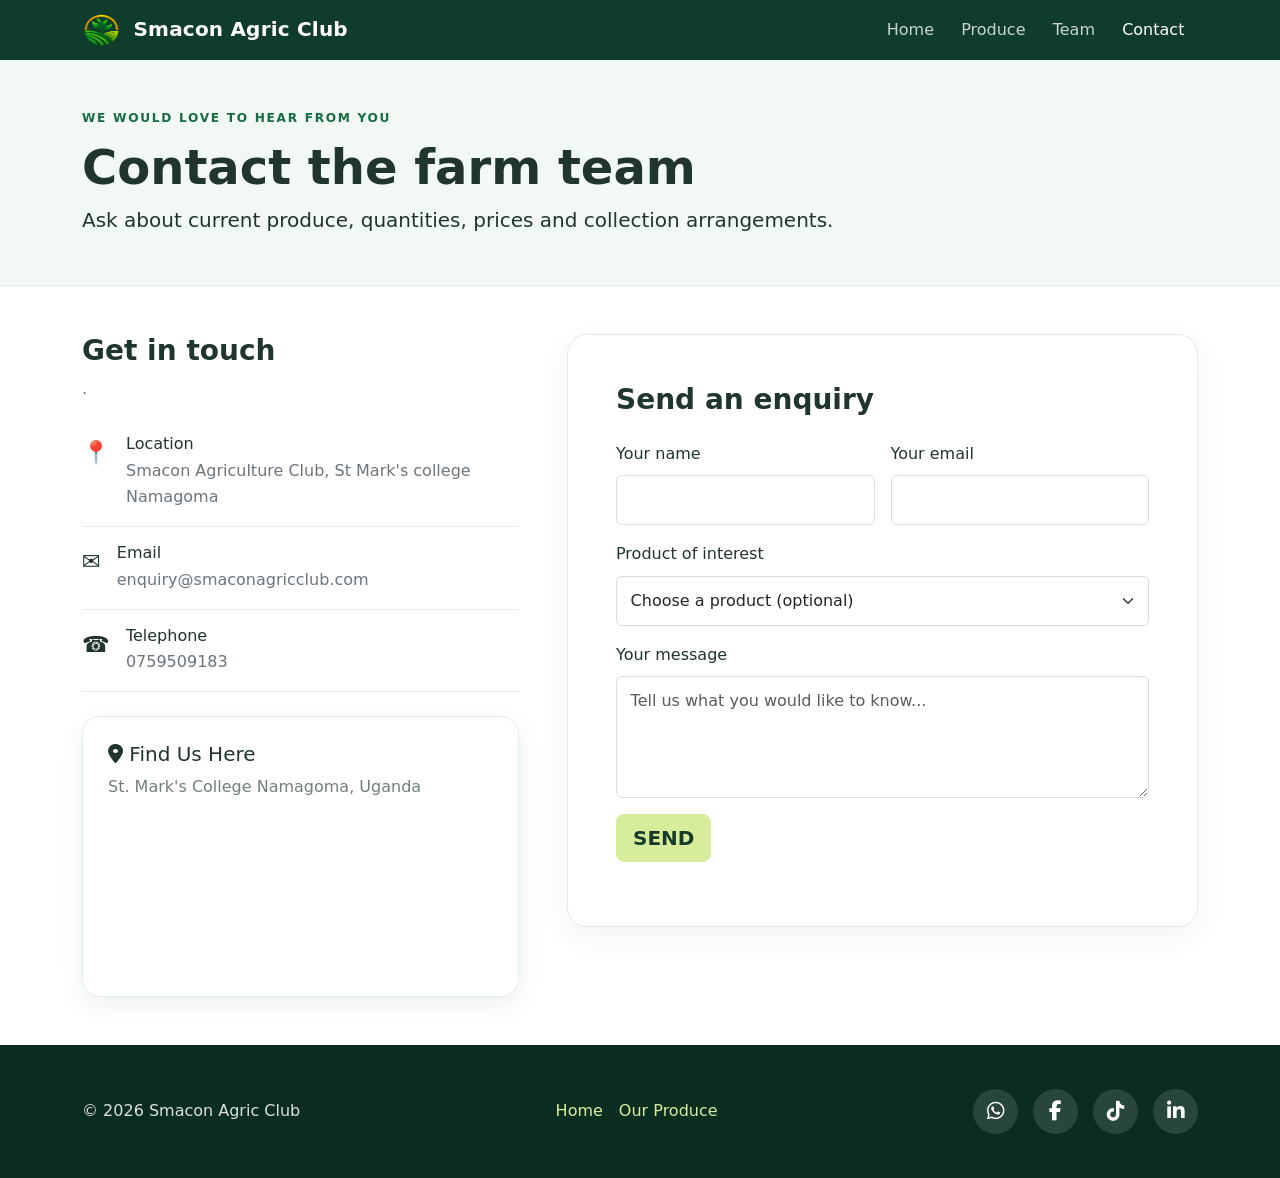
<file: contact.html>
<!doctype html>
<html lang="en">
<head><meta charset="utf-8"><meta name="viewport" content="width=device-width, initial-scale=1">
    <link rel="stylesheet"
      href="https://cdnjs.cloudflare.com/ajax/libs/font-awesome/6.7.2/css/all.min.css">
<title>Contact Us | Smacon Agric Club</title><link href="https://cdn.jsdelivr.net/npm/bootstrap@5.3.3/dist/css/bootstrap.min.css" rel="stylesheet"><link rel="stylesheet" href="css/style.css">
    <link rel="shortcut icon" href="images/favicon.png" type="image/x-icon">
</head>
<body>
<nav class="navbar navbar-expand-lg navbar-dark site-navbar sticky-top"><div class="container">
 <a class="navbar-brand fw-bold" href="index.html"><span class="brand-leaf"><img class="logo" src="images/LOGO.png" alt=""></span> Smacon Agric Club</a><button class="navbar-toggler" type="button" data-bs-toggle="collapse" data-bs-target="#mainNav" aria-controls="mainNav" aria-expanded="false" aria-label="Toggle navigation"><span class="navbar-toggler-icon"></span></button>
<div class="collapse navbar-collapse" id="mainNav"><ul class="navbar-nav ms-auto"><li class="nav-item"><a class="nav-link" href="index.html">Home</a></li><li class="nav-item"><a class="nav-link" href="products.html">Produce</a></li><li class="nav-item"><a class="nav-link" href="team.html"> Team</a></li><li class="nav-item"><a class="nav-link active" aria-current="page" href="contact.html">Contact</a></li></ul></div>
</div></nav>
<main>
<header class="page-banner"><div class="container py-5"><p class="eyebrow">WE WOULD LOVE TO HEAR FROM YOU</p><h1 class="display-5 fw-bold">Contact the farm team</h1><p class="lead mb-0">Ask about current produce, quantities, prices and collection arrangements.</p></div></header>
<section class="py-5"><div class="container"><div class="row g-5">
<div class="col-lg-5"><h2 class="h3 fw-bold">Get in touch</h2><p class="text-secondary">.</p>
<div class="contact-detail"><span class="contact-symbol">📍</span><div><h3 class="h6 mb-1">Location</h3><p class="text-secondary mb-0">Smacon Agriculture Club, St Mark's college Namagoma</p></div></div>
<div class="contact-detail"><span class="contact-symbol">✉️</span><div><h3 class="h6 mb-1">Email</h3><p class="text-secondary mb-0">enquiry@smaconagricclub.com</p></div></div>
<div class="contact-detail"><span class="contact-symbol">☎️</span><div><h3 class="h6 mb-1">Telephone</h3><p class="text-secondary mb-0">0759509183</p></div></div>
<div class="mt-4">
    <div class="contact-map-card">
        <h5><i class="fa-solid fa-location-dot"></i> Find Us Here</h5>
        <p>St. Mark's College Namagoma, Uganda</p>

        <div class="contact-map">
            <iframe
                src="https://maps.google.com/maps?q=St%20Mark%27s%20College%20Namagoma%2C%20Uganda&output=embed"
                title="Map of St. Mark's College Namagoma"
                width="100%"
                height="100%"
                style="border:0;"
                allowfullscreen
                loading="lazy"
                referrerpolicy="no-referrer-when-downgrade">
            </iframe>
        </div>

        <!-- <a
            href="https://www.google.com/maps/search/?api=1&query=St+Mark%27s+College+Namagoma+Uganda"
            target="_blank"
            rel="noopener noreferrer"
            class="map-directions">
            <i class="fa-solid fa-diamond-turn-right"></i>
            Get Directions
        </a> -->
    </div>
</div>
</div>
<div class="col-lg-7"><div class="contact-panel p-4 p-md-5"><h2 class="h3 fw-bold mb-1">Send an enquiry</h2><p class="text-secondary mb-4"></p>
<form id="enquiryForm">
<div class="row g-3">
<div class="col-md-6"><label class="form-label" for="customerName">Your name</label><input class="form-control" id="customerName" name="customerName" required></div>
<div class="col-md-6"><label class="form-label" for="customerEmail">Your email</label><input class="form-control" type="email" id="customerEmail" name="customerEmail" required></div>
<div class="col-12"><label class="form-label" for="product">Product of interest</label><select class="form-select" id="product" name="product"><option value="">Choose a product (optional)</option><option>Carrots</option><option>Cabbages</option><option>Rabbit project</option><option>Other produce</option></select></div>
<div class="col-12"><label class="form-label" for="message">Your message</label><textarea class="form-control" id="message" name="message" rows="4" placeholder="Tell us what you would like to know..." required></textarea></div>
<div class="col-12"><button class="btn btn-farm btn-lg" type="submit">SEND</button></div>
</div>
<div id="formMessage" class="small mt-3" role="status" aria-live="polite"></div>
</form></div></div>
</div></div></section>
</main>
<footer class="site-footer py-4"><div class="container d-md-flex justify-content-between align-items-center"><p class="mb-2 mb-md-0">© <span class="current-year"></span> Smacon Agric Club</p><div class="d-flex gap-3"><a href="index.html">Home</a><a href="products.html">Our Produce</a></div>
<div class="footer-socials">
    <a href="https://wa.me/256700000000"
       target="_blank"
       rel="noopener noreferrer"
       aria-label="Chat with us on WhatsApp"
       title="WhatsApp">
        <i class="fa-brands fa-whatsapp"></i>
    </a>

    <a href="https://www.facebook.com/"
       target="_blank"
       rel="noopener noreferrer"
       aria-label="Facebook"
       title="Facebook">
        <i class="fa-brands fa-facebook-f"></i>
    </a>

    <a href="https://www.tiktok.com/"
       target="_blank"
       rel="noopener noreferrer"
       aria-label="TikTok"
       title="TikTok">
        <i class="fa-brands fa-tiktok"></i>
    </a>

    <a href="https://www.linkedin.com/"
       target="_blank"
       rel="noopener noreferrer"
       aria-label="LinkedIn"
       title="LinkedIn">
        <i class="fa-brands fa-linkedin-in"></i>
    </a>
</div>
</div></footer>
<script src="https://cdn.jsdelivr.net/npm/bootstrap@5.3.3/dist/js/bootstrap.bundle.min.js"></script><script src="js/script.js"></script>
</body></html>
</file>
<file: css/style.css>
/* GreenHarvest student project: shared styles for all pages */
:root {
  --farm-green: #176b45;
  --farm-dark: #103d2b;
  --farm-blue: #176a8a;
  --farm-light: #f2f8f4;
  --farm-lime: #d7ed9c;
}
body { color: #20352b; font-family: system-ui, -apple-system, "Segoe UI", sans-serif; line-height: 1.65; }
.site-navbar { background: var(--farm-dark); }
.navbar-brand { letter-spacing: .2px; }
.brand-leaf { color: var(--farm-lime); margin-right: .35rem; }
.navbar .nav-link { color: rgba(255,255,255,.78); padding-left: .85rem !important; padding-right: .85rem !important; }
.navbar .nav-link:hover, .navbar .nav-link.active { color: #fff; }
.logo {width: 5%;}
.hero-section { color: #fff; background: linear-gradient(120deg, #103d2b, #176b45 70%, #176a8a); }
.hero-title { max-width: 620px; line-height: 1.08; letter-spacing: -1.3px; }
.eyebrow { color: var(--farm-green); font-size: .76rem; font-weight: 800; letter-spacing: 1.7px; margin-bottom: .65rem; }
.hero-section .eyebrow { color: var(--farm-lime); }
.hero-note { color: rgba(255,255,255,.7); }
.hero-image { width: 100%; min-height: 280px; max-height: 440px; object-fit: cover; border-radius: 1.5rem; box-shadow: 0 22px 50px rgba(0,0,0,.22); }
.btn-farm { background: var(--farm-lime); border-color: var(--farm-lime); color: #173b29; font-weight: 700; }
.btn-farm:hover { background: #c5e57c; border-color: #c5e57c; color: #103d2b; }
.section-heading { max-width: 650px; }
.product-card { border: 1px solid #e3ece5; border-radius: 1rem; overflow: hidden; box-shadow: 0 5px 18px rgba(21,64,42,.05); transition: transform .2s ease, box-shadow .2s ease; }
.product-card:hover { transform: translateY(-4px); box-shadow: 0 12px 28px rgba(21,64,42,.12); }
.product-card .card-img-top { height: 220px; object-fit: cover; }
.product-card .card-body { padding: 1.25rem; }
.product-card a { text-decoration: none; }
.impact-band { background: var(--farm-green); }
.page-banner { background: var(--farm-light); border-bottom: 1px solid #e0ece3; }
.page-banner .container { max-width: 1140px; }
.team-feature { max-height: 420px; object-fit: cover; }
.role-card { border: 1px solid #e1ece4; border-radius: 1rem; padding: 1.4rem; background: #fff; }
.role-icon { font-size: 2rem; margin-bottom: .8rem; }
.project-note { background: var(--farm-light); border: 1px solid #dfebe2; }
.placeholder-visual { height: 220px; background: linear-gradient(135deg, #d9efda, #d6eaf5); }
.contact-detail { display: flex; gap: 1rem; align-items: flex-start; padding: 1rem 0; border-bottom: 1px solid #e6eee8; }
.contact-symbol { font-size: 1.4rem; }
.contact-panel { border: 1px solid #e0ebe3; border-radius: 1.25rem; box-shadow: 0 10px 30px rgba(21,64,42,.06); }
.form-control, .form-select { padding: .75rem .85rem; border-color: #d4e2d8; }
.form-control:focus, .form-select:focus { border-color: #58a47b; box-shadow: 0 0 0 .2rem rgba(23,107,69,.12); }
.site-footer { color: rgba(255,255,255,.85); background: #0b2d20; }
.site-footer a { color: #d7ed9c; text-decoration: none; }
.site-footer a:hover { text-decoration: underline; }

/* GreenHarvest team section */

.team-section {
    background: linear-gradient(180deg, #f3faf5 0%, #ffffff 100%);
}

.team-subtitle {
    color: #249653;
    font-size: 0.8rem;
    font-weight: 800;
    letter-spacing: 2px;
}

.team-heading {
    color: #173f2d;
    font-size: clamp(2rem, 4vw, 2.8rem);
    font-weight: 800;
}

.team-heading span {
    color: #299b59;
}

.team-intro {
    max-width: 650px;
    color: #68796e;
    line-height: 1.8;
}

.team-card {
    position: relative;
    overflow: hidden;
    padding: 22px 12px;
    border: 1px solid #e5eee7;
    border-radius: 22px;
    background: #ffffff;
    box-shadow: 0 8px 25px rgba(24, 75, 45, 0.07);
    transition: transform 0.3s ease, box-shadow 0.3s ease;
}

.team-card::before {
    content: "";
    position: absolute;
    top: 0;
    left: 0;
    width: 100%;
    height: 5px;
    background: linear-gradient(90deg, #269a55, #229db0);
}

.team-card:hover {
    transform: translateY(-8px);
    box-shadow: 0 16px 35px rgba(24, 75, 45, 0.14);
}

.team-image-wrapper {
    width: 140px;
    height: 140px;
    padding: 5px;
    margin: 5px auto 22px;
    border: 2px solid #36a765;
    border-radius: 50%;
    background: #edf8f0;
    transition: transform 0.3s ease;
}

.team-card:hover .team-image-wrapper {
    transform: scale(1.05);
}

.team-image {
    display: block;
    width: 100%;
    height: 100%;
    object-fit: cover;
    border-radius: 50%;
}

.team-name {
    margin-bottom: 7px;
    color: #173f2d;
    font-size: 1.25rem;
    font-weight: 750;
}

.team-role {
    color: #249653;
    font-size: 0.78rem;
    font-weight: 800;
    letter-spacing: 1px;
    text-transform: uppercase;
}

.team-description {
    min-height: 75px;
    margin: 14px auto 20px;
    color: #718076;
    font-size: 0.92rem;
    line-height: 1.8;
}

.team-socials {
    display: flex;
    justify-content: center;
    gap: 12px;
    padding-top: 18px;
    border-top: 1px solid #edf1ed;
}

.team-socials a {
    display: inline-flex;
    width: 40px;
    height: 40px;
    align-items: center;
    justify-content: center;
    border-radius: 50%;
    color: #258b4d;
    background: #edf7ef;
    text-decoration: none;
    transition: all 0.3s ease;
}

.team-socials a:hover {
    color: #ffffff;
    background: #258b4d;
    transform: translateY(-4px);
}
.contact-map-card {
    height: 100%;
    padding: 25px;
    background: #fff;
    border-radius: 18px;
    border: 1px solid #e1eee4;
    box-shadow: 0 8px 25px rgba(20, 70, 40, 0.08);
}

.contact-map-card h3 {
    color: #17452e;
    font-weight: 700;
    margin-bottom: 10px;
}

.contact-map-card h3 i {
    color: #269653;
    margin-right: 8px;
}

.contact-map-card p {
    color: #718076;
    margin-bottom: 20px;
}

.contact-map {
    height: 100%;
    width: 100%;
    overflow: hidden;
    border-radius: 14px;
}

.contact-map iframe {
    width: 100%;
    height: 100%;
    display: block;
}

.map-directions {
    display: inline-block;
    margin-top: 10px;
    padding: 6px 10px;
    background: #238b4d;
    color: white;
    text-decoration: none;
    border-radius: 8px;
    font-weight: 600;
    transition: background 0.3s ease;
}

.map-directions:hover {
    background: #176b39;
    color: white;
}

/* Footer social media icons */

.footer-socials {
    display: flex;
    justify-content: center;
    align-items: center;
    flex-wrap: wrap;
    gap: 15px;
    margin: 20px 0;
}

.footer-socials a {
    display: inline-flex;
    justify-content: center;
    align-items: center;
    width: 45px;
    height: 45px;
    border-radius: 50%;
    background: rgba(255, 255, 255, 0.12);
    color: #ffffff;
    font-size: 20px;
    text-decoration: none;
    transition: all 0.3s ease;
}

.footer-socials a:hover {
    background: #ffffff;
    color: #238b4d;
    transform: translateY(-5px);
    box-shadow: 0 5px 15px rgba(0, 0, 0, 0.15);
}

/* GreenHarvest subscription section */

.subscribe-section {
    padding: 65px 0;
    background: #f1f8f3;
}

.subscribe-box {
    position: relative;
    overflow: hidden;
    max-width: 1000px;
    margin: auto;
    padding: 55px 35px;
    text-align: center;
    border-radius: 25px;
    background: linear-gradient(135deg, #124c32, #177c68);
    color: white;
    box-shadow: 0 15px 40px rgba(18, 76, 50, 0.15);
}

.subscribe-box::before,
.subscribe-box::after {
    content: "";
    position: absolute;
    width: 200px;
    height: 200px;
    border: 1px solid rgba(255, 255, 255, 0.1);
    border-radius: 50%;
    pointer-events: none;
}

.subscribe-box::before {
    top: -100px;
    left: -70px;
}

.subscribe-box::after {
    right: -70px;
    bottom: -120px;
}

.subscribe-icon {
    display: flex;
    align-items: center;
    justify-content: center;
    width: 65px;
    height: 65px;
    margin: 0 auto 20px;
    border-radius: 20px;
    background: rgba(255, 255, 255, 0.14);
    color: #b9f2c9;
    font-size: 28px;
}

.subscribe-label {
    color: #b9f2c9;
    font-size: 12px;
    font-weight: 800;
    letter-spacing: 2px;
}

.subscribe-box h2 {
    max-width: 700px;
    margin: 15px auto;
    color: #ffffff;
    font-size: clamp(26px, 4vw, 38px);
    font-weight: 800;
    line-height: 1.25;
}

.subscribe-box h2 span {
    color: #a9e8bb;
}

.subscribe-description {
    max-width: 680px;
    margin: 0 auto 28px;
    color: #e0f0e6;
    font-size: 15px;
    line-height: 1.9;
}

.subscribe-form {
    display: flex;
    align-items: stretch;
    gap: 10px;
    max-width: 620px;
    margin: 0 auto;
}

.subscribe-input {
    display: flex;
    align-items: center;
    flex: 1;
    gap: 12px;
    min-width: 0;
    padding: 0 17px;
    background: #ffffff;
    border: 2px solid transparent;
    border-radius: 12px;
    color: #648071;
}

.subscribe-input:focus-within {
    border-color: #91d7a6;
}

.subscribe-input i {
    color: #279653;
}

.subscribe-input input {
    width: 100%;
    min-width: 0;
    padding: 15px 0;
    border: none;
    outline: none;
    background: transparent;
    color: #183e2b;
    font-size: 14px;
}

.subscribe-input input::placeholder {
    color: #87958c;
}

.subscribe-form button {
    padding: 0 22px;
    border: none;
    border-radius: 12px;
    background: #a9e8bb;
    color: #124c32;
    font-size: 14px;
    font-weight: 800;
    cursor: pointer;
    transition: background 0.3s ease, transform 0.3s ease;
}

.subscribe-form button i {
    margin-left: 7px;
}

.subscribe-form button:hover {
    background: #ffffff;
    transform: translateY(-2px);
}

.subscribe-note {
    margin: 20px 0 0;
    color: #d4e9dc;
    font-size: 12px;
}

.subscribe-note i {
    margin-right: 5px;
    color: #a9e8bb;
}

.subscribe-message {
    margin: 12px 0 0;
    font-size: 14px;
    font-weight: 600;
}

/* TESTIMONIALS SECTION */
.testimonials-section {
    width: 100%;
    padding: 85px 0;
    background: #f4f9f6;
}

/* Heading */
.testimonials-heading {
    max-width: 720px;
    margin: 0 auto 50px;
}

.testimonials-tag {
    display: inline-block;
    background: #e0f2e8;
    color: #177c50;
    padding: 8px 18px;
    border-radius: 30px;
    font-size: 12px;
    font-weight: 700;
    letter-spacing: 2px;
    margin-bottom: 15px;
}

.testimonials-heading h2 {
    color: #173d2d;
    font-size: 36px;
    font-weight: 800;
    margin-bottom: 15px;
}

.testimonials-heading h2 span {
    color: #219653;
}

.testimonials-heading p {
    color: #6b7c72;
    font-size: 16px;
    line-height: 1.8;
}

/* Testimonial Cards */
.testimonial-card {
    height: 100%;
    padding: 32px;
    background: #ffffff;
    border-radius: 16px;
    border: 1px solid #e4eee7;
    box-shadow: 0 8px 25px rgba(20, 70, 45, 0.06);
    position: relative;
    transition: all 0.3s ease;
}

.testimonial-card:hover {
    transform: translateY(-7px);
    box-shadow: 0 15px 35px rgba(20, 70, 45, 0.12);
    border-color: #a8d8b8;
}

.quote-icon {
    width: 48px;
    height: 48px;
    display: flex;
    align-items: center;
    justify-content: center;
    background: #e5f5eb;
    color: #219653;
    font-size: 21px;
    border-radius: 12px;
    margin-bottom: 20px;
}

.testimonial-stars {
    color: #f3b72e;
    font-size: 13px;
    margin-bottom: 18px;
    display: flex;
    gap: 4px;
}

.testimonial-text {
    color: #586b60;
    font-size: 15px;
    line-height: 1.9;
    font-style: italic;
    margin-bottom: 28px;
}

/* Person Details */
.testimonial-person {
    display: flex;
    align-items: center;
    gap: 14px;
    padding-top: 20px;
    border-top: 1px solid #edf1ee;
}

.person-avatar {
    width: 48px;
    height: 48px;
    min-width: 48px;
    border-radius: 50%;
    background: linear-gradient(135deg, #177c50, #279d79);
    color: #ffffff;
    display: flex;
    align-items: center;
    justify-content: center;
    font-size: 19px;
}

.testimonial-person h5 {
    color: #173d2d;
    font-size: 15px;
    font-weight: 700;
    margin: 0 0 4px;
}

.testimonial-person span {
    color: #819087;
    font-size: 13px;
}

/* Bottom Message */
.testimonials-bottom {
    margin-top: 55px;
    padding: 28px 20px;
    background: #e5f3e9;
    border-radius: 14px;
}

.testimonials-bottom h4 {
    color: #17633e;
    font-weight: 800;
    font-size: 21px;
    margin-bottom: 10px;
}

.testimonials-bottom p {
    color: #60766a;
    font-size: 14px;
    margin: 0;
    line-height: 1.7;
}

.product-actions .btn {
    font-size: 12px;
    padding: 5px 14px;
    border-radius: 20px;
}

.whatsapp-link {
    width: 32px;
    height: 32px;
    display: inline-flex;
    align-items: center;
    justify-content: center;
    background: #25D366;
    color: white;
    border-radius: 50%;
    font-size: 19px;
    text-decoration: none;
    transition: 0.3s ease;
}

.whatsapp-link:hover {
    background: #128C7E;
    color: white;
    transform: scale(1.1);
}


/* Mobile Responsiveness */
@media (max-width: 576px) {
    .testimonials-section {
        padding: 60px 0;
    }

    .testimonials-heading h2 {
        font-size: 28px;
    }

    .testimonial-card {
        padding: 24px;
    }

    .testimonials-bottom {
        margin-top: 35px;
    }
}

.agric-collage {
    display: grid;
    grid-template-columns: 1.4fr 1fr;
    gap: 12px;
    height: 420px;
    width: 100%;
}

.collage-large {
    height: 100%;
    overflow: hidden;
    border-radius: 18px;
}

.collage-small {
    display: grid;
    grid-template-rows: repeat(3, 1fr);
    gap: 12px;
    min-height: 0;
}

.collage-small img {
    width: 100%;
    height: 100%;
    min-height: 0;
    object-fit: cover;
    border-radius: 14px;
}

.collage-large img {
    width: 100%;
    height: 100%;
    object-fit: cover;
    transition: transform 0.4s ease;
}

.collage-large img:hover,
.collage-small img:hover {
    transform: scale(1.04);
}

.team-mini-link {
    display: inline-flex;
    align-items: center;
    gap: 14px;
    text-decoration: none;
    padding: 8px 14px 8px 8px;
    background: #f0f8f2;
    border: 1px solid #dceee1;
    border-radius: 50px;
    transition: all 0.3s ease;
}

.team-mini-link:hover {
    background: #e0f2e6;
    transform: translateY(-3px);
}

.team-mini-avatars {
    display: flex;
    align-items: center;
    padding-left: 5px;
}

.team-mini-avatars img {
    width: 75px;
    height: 75px;
    object-fit: cover;
    border-radius: 50%;
    border: 3px solid #ffffff;
    margin-left: -9px;
    transition: transform 0.3s ease;
}

.team-mini-avatars img:first-child {
    margin-left: 0;
}

.team-mini-link:hover .team-mini-avatars img {
    transform: translateX(2px);
}

.team-mini-text {
    display: flex;
    align-items: center;
    gap: 8px;
    color: #176b43;
    font-size: 13px;
    font-weight: 700;
    white-space: nowrap;
}

.team-mini-text i {
    font-size: 12px;
}


@media (max-width: 576px) {
    .agric-collage {
        height: 320px;
        gap: 8px;
    }

    .collage-small {
        gap: 8px;
    }
}


@media (max-width: 575px) {
    .subscribe-section {
        padding: 40px 12px;
    }

    .subscribe-box {
        padding: 40px 20px;
        border-radius: 20px;
    }

    .subscribe-form {
        flex-direction: column;
    }

    .subscribe-input {
        flex: auto;
    }

    .subscribe-form button {
        padding: 15px;
    }
}

@media (max-width: 767px) {
    .contact-map {
        height: 300px;
    }
}

@media (max-width: 575px) {
    .team-heading {
        font-size: 2rem;
    }

    .team-card {
        max-width: 390px;
        margin: 0 auto;
    }
}

@media (max-width: 575.98px) {
  .hero-title { font-size: 2.55rem; }
  .hero-image { min-height: 220px; }
  .product-card .card-img-top { height: 200px; }
}
</file>
